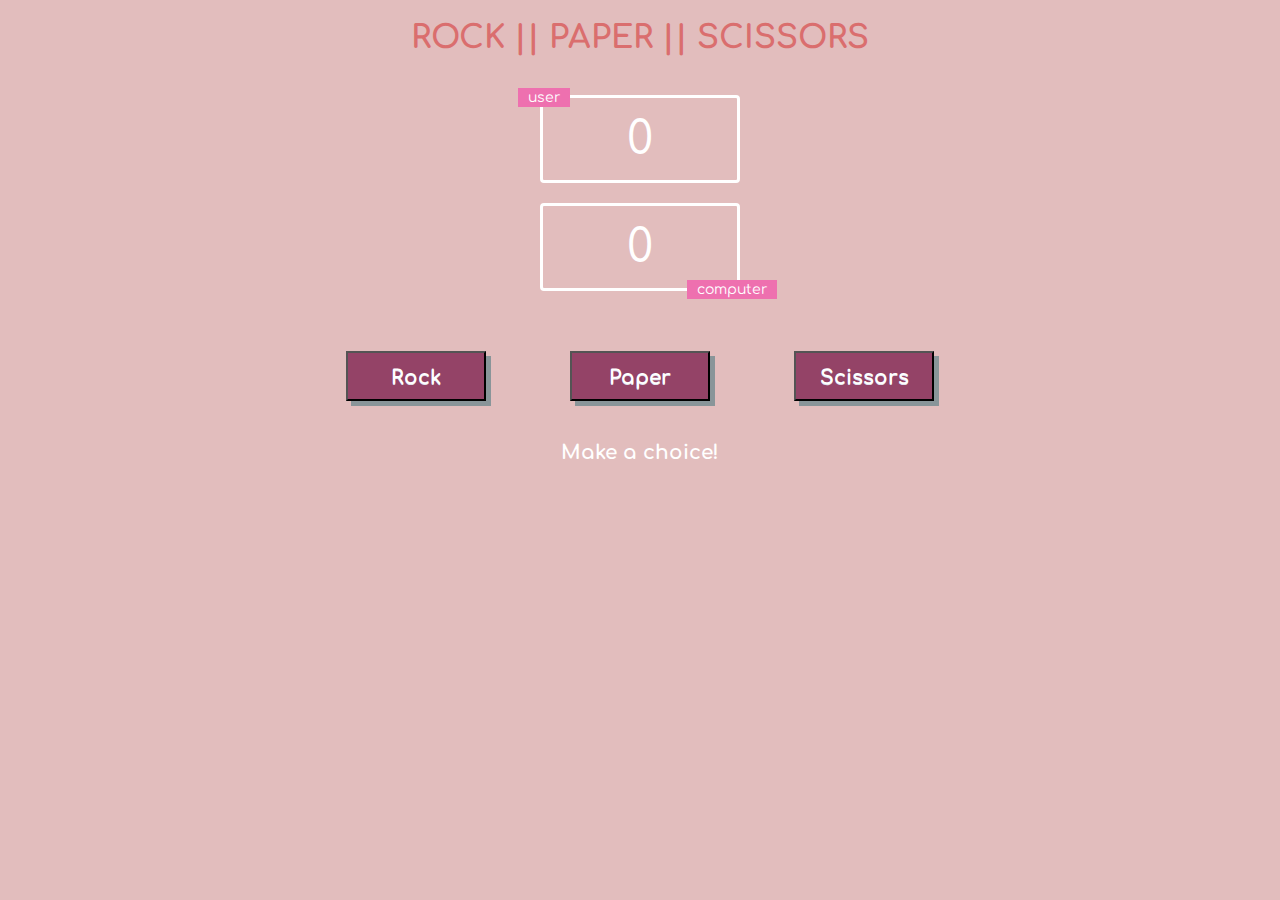
<file: index.html>
<!DOCTYPE html>
<html>
  <head>
    <link rel="stylesheet" href="styles.css">
    <meta charset="utf-8">
    <title>Rock, Paper, Scissors</title>
  </head>

  <body>
  <header>
    <h1>ROCK || PAPER || SCISSORS</h1> 
  </header>


<div class="score-board">
  <div id="user-label" class="badge">user</div> 
  <span id="user-score">0</span>
  </div>


<div class="score-board">
  <div id="computer-label" class="badge">computer</div>
  <span id="computer-score">0</span>
  </div>

  <div class="result">
    <p></p>
  </div>

  <div class="choices">
    <div class="choice" id="r">
      <button>Rock</button>
    </div>
    <div class="choice" id="p">
      <button>Paper</button>
    </div>
    <div class="choice" id="s">
      <button>Scissors</button>
    </div>
  </div>

  <p id="action-message">Make a choice!</p>


<script src ="rps.js"></script>
  
  </body>
</html>
</file>
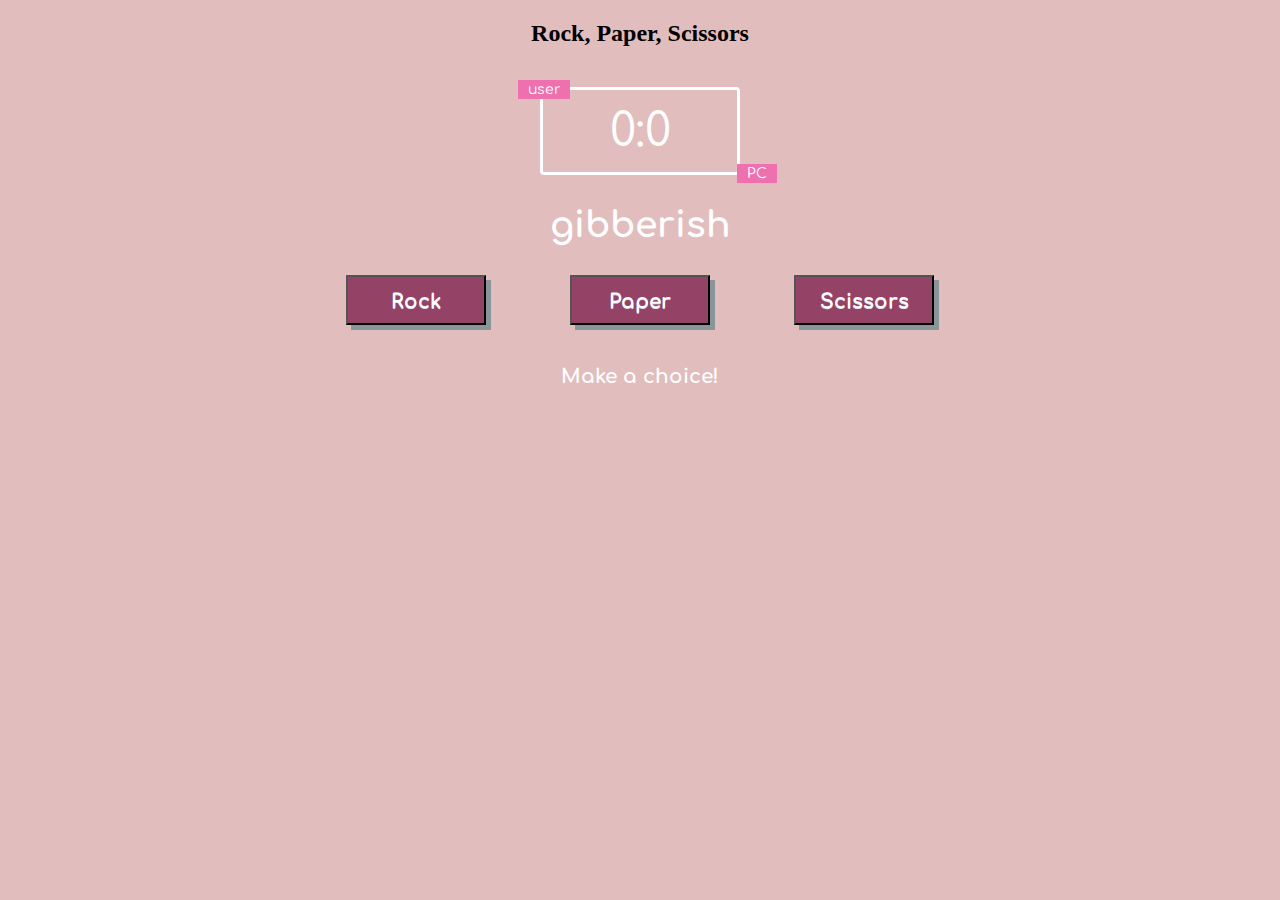
<file: game.html>
<!DOCTYPE html>
<html>
  <head>
    <link rel="stylesheet" href="styles.css">
    <meta charset="utf-8">
    <title>Rock, Paper, Scissors</title>
  </head>

  <body>
  <header>
    <h2>Rock, Paper, Scissors</h2> 
  </header>


<div class="score-board">
  <div id="user-label" class="badge">user</div> 
  <div id="computer-label" class="badge">PC</div>
  <span id="user-score">0</span>:<span id="computer-score">0</span>
  </div>

  <div class="result">
    <p>gibberish</p>
  </div>

  <div class="choices">
    <div class="choice" id="r">
      <button>Rock</button>
    </div>
    <div class="choice" id="p">
      <button>Paper</button>
    </div>
    <div class="choice" id="s">
      <button>Scissors</button>
    </div>
  </div>

  <p id="action-message">Make a choice!</p>

<script src ="rockpaperscissors.js"></script>
  
  </body>
</html>
</file>
<file: styles.css>
@import url('https://fonts.googleapis.com/css2?family=Comfortaa:wght@300&display=swap');

* {
  margin: 0;
  padding: 0;
  box-sizing: border-box;
}

body {
  background-color: rgb(226, 189, 189)
}

header {
  background:  rgb(226, 189, 189);
  padding: 20px;
  text-align: center;
}

button {
	-moz-box-shadow: 5px 5px 0px 0px #899599;
	-webkit-box-shadow: 5px 5px 0px 0px #899599;
	box-shadow: 5px 5px 0px 0px #899599;
	background-color:#944367;
	-webkit-border-top-left-radius:0px;
	-moz-border-radius-topleft:0px;
	border-top-left-radius:0px;
	-webkit-border-top-right-radius:0px;
	-moz-border-radius-topright:0px;
	border-top-right-radius:0px;
	-webkit-border-bottom-right-radius:0px;
	-moz-border-radius-bottomright:0px;
	border-bottom-right-radius:0px;
	-webkit-border-bottom-left-radius:0px;
	-moz-border-radius-bottomleft:0px;
	border-bottom-left-radius:0px;
  text-indent:0;
	display:inline-block;
	color:#ffffff;
  font-family: 'Comfortaa', cursive;	
  font-size:20px;
	font-weight:bold;
	font-style:normal;
  height:50px;
	line-height:50px;
  width:140px;
	text-decoration:none;
	text-align:center;
  text-shadow:0px 1px 0px #e1e2ed;
} 

.button :hover {
  background-color:#bab1ba; 
} 

.button :active {
	position:relative;
	top:1px;
}
/* button:hover {
  background: #802a80;
  text-decoration: none;
} */


header > h1 {
  color: rgb(218, 110, 110);
  text-align: center;
  font-family: 'Comfortaa', cursive;
}

.choices {
    text-align: center;
}

.choice {
  display: inline-block;
  padding: 20px;
  margin: 0 20px;
}

#action-message {
  text-align: center;
  color: white;
  font-family: 'Comfortaa', cursive;
  font-weight: bold;
  font-size: 20px;
  margin-top: 20px;
}

  .score-board {
    border: 3px solid white;
    margin: 20px auto;
    width: 200px;
    color: white;
    font-size: 46px;
    border-radius: 4px;
    text-align: center;
    padding: 15px 20px;
    font-family: 'Comfortaa', cursive;
    position: relative;
  }

  .badge {
    background: rgb(238, 112, 175);
    color: white;
    font-size: 14px;
    padding: 2px 10px;
    font-family: 'Comfortaa', cursive;
  
  }

  #user-label {
    position: absolute;
    top: -10px;
    left: -25px;
  }

  #computer-label {
    position: absolute;
    top: 74px;
    right: -40px;
  }
  
  .result {
    font-size: 36px;
    color: white;
    padding: 10px;
  }

  .result > p {
    text-align: center;
    font-weight: bold;
    font-family: 'Comfortaa', cursive;
    
  }
</file>
